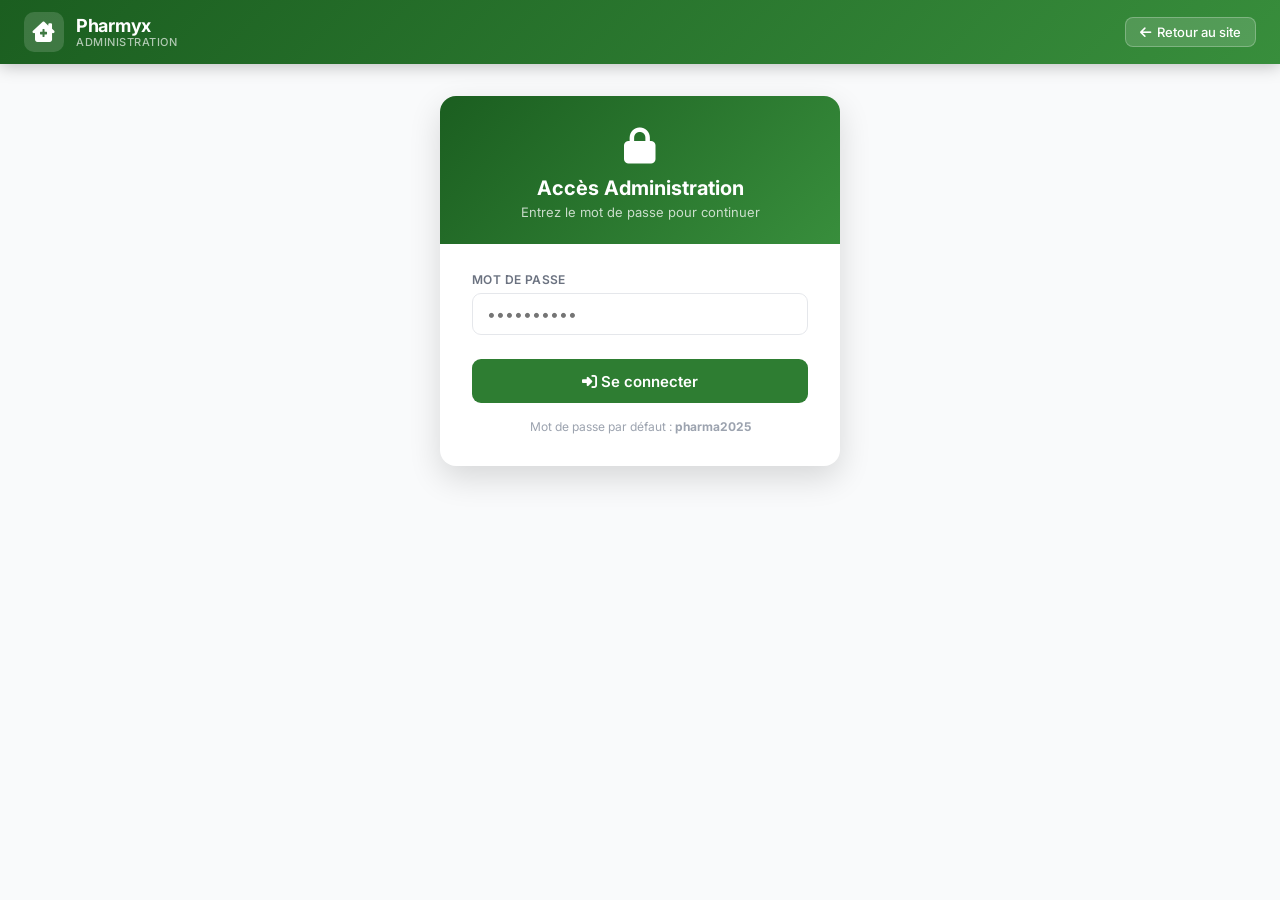
<file: admin.html>
<!DOCTYPE html>
<html lang="fr">
<head>
  <meta charset="UTF-8" />
  <meta name="viewport" content="width=device-width, initial-scale=1.0" />
  <title>Administration — Pharmyx Sénégal</title>
  <link rel="stylesheet"
    href="https://cdnjs.cloudflare.com/ajax/libs/font-awesome/6.5.0/css/all.min.css"
    crossorigin="anonymous" referrerpolicy="no-referrer" />
  <link href="https://fonts.googleapis.com/css2?family=Inter:wght@300;400;500;600;700&display=swap"
    rel="stylesheet" />
  <link rel="stylesheet" href="css/style.css" />
  <style>
    /* Le layout admin est scrollable, contrairement à la carte plein écran */
    html, body { height: auto !important; overflow: auto !important; }
  </style>
</head>

<body class="admin-body">

  <!-- ══ HEADER ══════════════════════════════════════════════════ -->
  <header class="header" role="banner">
    <div class="header-inner">
      <a href="index.html" class="brand" aria-label="Retour à l'accueil">
        <div class="brand-icon"><i class="fas fa-clinic-medical"></i></div>
        <div class="brand-text">
          <span class="brand-name">Pharmyx</span>
          <span class="brand-country">Administration</span>
        </div>
      </a>
      <div class="header-right">
        <a href="index.html" class="admin-link">
          <i class="fas fa-arrow-left" aria-hidden="true"></i>
          <span>Retour au site</span>
        </a>
        <button class="admin-link" id="logoutBtn" style="background:rgba(255,255,255,0.15);border:1px solid rgba(255,255,255,0.25);">
          <i class="fas fa-sign-out-alt" aria-hidden="true"></i>
          <span>Déconnexion</span>
        </button>
      </div>
    </div>
  </header>

  <!-- ══ CONTENU ════════════════════════════════════════════════ -->
  <main class="admin-main">

    <!-- LOGIN -->
    <div id="loginSection">
      <div class="login-card">
        <div class="login-card-header">
          <i class="fas fa-lock"></i>
          <h2>Accès Administration</h2>
          <p>Entrez le mot de passe pour continuer</p>
        </div>
        <div class="login-card-body">
          <div class="form-group">
            <label class="form-label" for="passwordInput">Mot de passe</label>
            <input
              type="password"
              id="passwordInput"
              class="form-input"
              placeholder="••••••••••"
              autocomplete="current-password"
            />
            <p class="form-error" id="loginError">Mot de passe incorrect.</p>
          </div>
          <button class="btn-full" id="loginBtn">
            <i class="fas fa-sign-in-alt"></i> Se connecter
          </button>
          <p style="text-align:center;margin-top:16px;font-size:12px;color:#9CA3AF;">
            Mot de passe par défaut : <strong>pharma2025</strong>
          </p>
        </div>
      </div>
    </div>

    <!-- DASHBOARD -->
    <div id="dashboardSection" style="display:none;">

      <!-- En-tête -->
      <div class="admin-header-bar">
        <div>
          <h1 class="admin-title">Pharmacies de Garde</h1>
          <p class="admin-subtitle">Gérez la liste des pharmacies de garde du Sénégal</p>
        </div>
        <div class="admin-actions">
          <button class="btn-red" id="resetDataBtn">
            <i class="fas fa-undo"></i> Réinitialiser
          </button>
          <button class="btn-green" id="addPharmacyBtn">
            <i class="fas fa-plus"></i> Ajouter
          </button>
        </div>
      </div>

      <!-- Statistiques -->
      <div class="admin-stats" id="adminStats">
        <!-- Injecté par JS -->
      </div>

      <!-- Tableau -->
      <div class="table-wrap">
        <div class="table-toolbar">
          <input
            type="search"
            id="tableSearch"
            class="table-search"
            placeholder="Rechercher dans le tableau…"
          />
          <span id="tableCount" style="font-size:13px;color:#6B7280;white-space:nowrap;"></span>
        </div>
        <div style="overflow-x:auto;">
          <table class="admin-table" id="adminTable" aria-label="Liste des pharmacies">
            <thead>
              <tr>
                <th>#</th>
                <th>Nom</th>
                <th>Ville</th>
                <th>Commune</th>
                <th>Région</th>
                <th>Téléphone</th>
                <th>Horaires</th>
                <th>Actions</th>
              </tr>
            </thead>
            <tbody id="adminTableBody">
              <!-- Injecté par JS -->
            </tbody>
          </table>
        </div>
      </div>

    </div>
  </main>

  <!-- ══ MODAL AJOUT/ÉDITION ═══════════════════════════════════ -->
  <div class="admin-modal-overlay" id="formModalOverlay" role="dialog"
    aria-modal="true" aria-labelledby="formModalTitle">
    <div class="admin-modal">
      <div class="admin-modal-header">
        <h3 id="formModalTitle">Ajouter une pharmacie</h3>
        <button class="admin-modal-close" id="formModalClose" aria-label="Fermer">
          <i class="fas fa-times"></i>
        </button>
      </div>
      <div class="admin-modal-body">
        <form id="pharmacyForm" novalidate>
          <input type="hidden" id="formId" />
          <div class="form-grid">
            <div class="form-group full">
              <label class="form-label" for="formName">Nom de la pharmacie *</label>
              <input type="text" id="formName" class="form-input" placeholder="Pharmacie du Plateau" required />
            </div>
            <div class="form-group">
              <label class="form-label" for="formRegion">Région *</label>
              <select id="formRegion" class="form-input" required>
                <option value="">— Choisir —</option>
                <option>Dakar</option>
                <option>Thiès</option>
                <option>Saint-Louis</option>
                <option>Ziguinchor</option>
                <option>Kaolack</option>
                <option>Tambacounda</option>
                <option>Diourbel</option>
                <option>Fatick</option>
                <option>Kaffrine</option>
                <option>Kédougou</option>
                <option>Kolda</option>
                <option>Louga</option>
                <option>Matam</option>
                <option>Sédhiou</option>
              </select>
            </div>
            <div class="form-group">
              <label class="form-label" for="formCity">Ville *</label>
              <input type="text" id="formCity" class="form-input" placeholder="Dakar" required />
            </div>
            <div class="form-group">
              <label class="form-label" for="formCommune">Commune *</label>
              <input type="text" id="formCommune" class="form-input" placeholder="Plateau" required />
            </div>
            <div class="form-group">
              <label class="form-label" for="formQuartier">Quartier</label>
              <input type="text" id="formQuartier" class="form-input" placeholder="Centre-ville" />
            </div>
            <div class="form-group full">
              <label class="form-label" for="formAddress">Adresse complète *</label>
              <input type="text" id="formAddress" class="form-input"
                placeholder="12, Rue du Dr Thèze, Plateau, Dakar" required />
            </div>
            <div class="form-group">
              <label class="form-label" for="formPhone">Téléphone</label>
              <input type="tel" id="formPhone" class="form-input" placeholder="+221 33 XXX XX XX" />
            </div>
            <div class="form-group">
              <label class="form-label" for="formSchedule">Horaires de garde *</label>
              <input type="text" id="formSchedule" class="form-input"
                placeholder="24h/24 · 7j/7" required />
            </div>
            <div class="form-group">
              <label class="form-label" for="formLat">Latitude *</label>
              <input type="number" id="formLat" class="form-input"
                placeholder="14.6712" step="0.0001" required />
            </div>
            <div class="form-group">
              <label class="form-label" for="formLng">Longitude *</label>
              <input type="number" id="formLng" class="form-input"
                placeholder="-17.4433" step="0.0001" required />
            </div>
          </div>
          <p style="font-size:12px;color:#9CA3AF;margin-top:8px;">
            <i class="fas fa-info-circle"></i>
            Coordonnées GPS : trouvez-les sur <a href="https://www.google.com/maps" target="_blank" rel="noopener" style="color:#2E7D32;">Google Maps</a> (clic droit → "C'est ici").
          </p>
        </form>
      </div>
      <div class="admin-modal-footer">
        <button class="btn-secondary" id="formCancelBtn">Annuler</button>
        <button class="btn-green" id="formSubmitBtn">
          <i class="fas fa-save"></i> <span id="formSubmitLabel">Enregistrer</span>
        </button>
      </div>
    </div>
  </div>

  <!-- ══ MODAL CONFIRMATION SUPPRESSION ══════════════════════════ -->
  <div class="admin-modal-overlay" id="deleteModalOverlay" role="dialog" aria-modal="true">
    <div class="admin-modal" style="max-width:400px;">
      <div class="admin-modal-header">
        <h3 style="color:#C62828;">Confirmer la suppression</h3>
        <button class="admin-modal-close" id="deleteModalClose" aria-label="Annuler">
          <i class="fas fa-times"></i>
        </button>
      </div>
      <div class="admin-modal-body">
        <p style="color:#374151;line-height:1.6;">
          Voulez-vous vraiment supprimer <strong id="deletePharmacyName"></strong> ?
          <br/>Cette action est irréversible.
        </p>
      </div>
      <div class="admin-modal-footer">
        <button class="btn-secondary" id="deleteCancelBtn">Annuler</button>
        <button class="btn-red" id="deleteConfirmBtn">
          <i class="fas fa-trash"></i> Supprimer
        </button>
      </div>
    </div>
  </div>

  <script src="js/data.js"></script>
  <script>
  /* ── Admin — Logique ──────────────────────────────────────────── */

  const ADMIN_PASSWORD = 'pharma2025';
  const STORAGE_KEY = 'pharmagarde_data';
  let pharmacies = [];
  let deleteTargetId = null;
  let tableSearchQuery = '';

  // ── Authentification ────────────────────────────────────────────
  function checkAuth() {
    const auth = sessionStorage.getItem('pharmagarde_admin');
    if (auth === '1') showDashboard();
    else showLogin();
  }

  function showLogin() {
    document.getElementById('loginSection').style.display = 'block';
    document.getElementById('dashboardSection').style.display = 'none';
    document.getElementById('logoutBtn').style.display = 'none';
  }

  function showDashboard() {
    document.getElementById('loginSection').style.display = 'none';
    document.getElementById('dashboardSection').style.display = 'block';
    document.getElementById('logoutBtn').style.display = 'flex';
    loadPharmacies();
    renderStats();
    renderTable(pharmacies);
  }

  document.getElementById('loginBtn').addEventListener('click', () => {
    const pw = document.getElementById('passwordInput').value;
    const err = document.getElementById('loginError');
    if (pw === ADMIN_PASSWORD) {
      sessionStorage.setItem('pharmagarde_admin', '1');
      err.style.display = 'none';
      showDashboard();
    } else {
      err.style.display = 'block';
      document.getElementById('passwordInput').value = '';
      document.getElementById('passwordInput').focus();
    }
  });

  document.getElementById('passwordInput').addEventListener('keydown', e => {
    if (e.key === 'Enter') document.getElementById('loginBtn').click();
  });

  document.getElementById('logoutBtn').addEventListener('click', () => {
    sessionStorage.removeItem('pharmagarde_admin');
    showLogin();
  });

  // ── Données ─────────────────────────────────────────────────────
  function loadPharmacies() {
    try {
      const stored = localStorage.getItem(STORAGE_KEY);
      pharmacies = stored ? JSON.parse(stored) : [...PHARMACIES_DATA];
    } catch {
      pharmacies = [...PHARMACIES_DATA];
    }
  }

  function savePharmacies() {
    localStorage.setItem(STORAGE_KEY, JSON.stringify(pharmacies));
  }

  function nextId() {
    return pharmacies.length > 0 ? Math.max(...pharmacies.map(p => p.id)) + 1 : 1;
  }

  // ── Statistiques ────────────────────────────────────────────────
  function renderStats() {
    const regions = [...new Set(pharmacies.map(p => p.region))].length;
    const cities = [...new Set(pharmacies.map(p => p.city))].length;

    document.getElementById('adminStats').innerHTML = `
      <div class="stat-card">
        <div class="stat-icon"><i class="fas fa-clinic-medical"></i></div>
        <div>
          <div class="stat-number">${pharmacies.length}</div>
          <div class="stat-label">Pharmacies</div>
        </div>
      </div>
      <div class="stat-card">
        <div class="stat-icon"><i class="fas fa-map"></i></div>
        <div>
          <div class="stat-number">${regions}</div>
          <div class="stat-label">Régions</div>
        </div>
      </div>
      <div class="stat-card">
        <div class="stat-icon"><i class="fas fa-city"></i></div>
        <div>
          <div class="stat-number">${cities}</div>
          <div class="stat-label">Villes</div>
        </div>
      </div>
    `;
  }

  // ── Tableau ─────────────────────────────────────────────────────
  function renderTable(data) {
    const tbody = document.getElementById('adminTableBody');
    document.getElementById('tableCount').textContent =
      `${data.length} / ${pharmacies.length} entrée(s)`;

    if (data.length === 0) {
      tbody.innerHTML = `<tr><td colspan="8" style="text-align:center;padding:40px;color:#9CA3AF;">
        Aucune pharmacie correspondante.</td></tr>`;
      return;
    }

    tbody.innerHTML = data.map(p => `
      <tr>
        <td style="color:#9CA3AF;font-size:12px;">${p.id}</td>
        <td class="td-name">${p.name}</td>
        <td>${p.city}</td>
        <td>${p.commune}</td>
        <td><span class="td-badge">${p.region}</span></td>
        <td>${p.phone || '—'}</td>
        <td style="font-size:12px;color:#6B7280;">${p.schedule}</td>
        <td>
          <div class="td-actions">
            <button class="btn-green btn-sm" onclick="editPharmacy(${p.id})">
              <i class="fas fa-edit"></i>
            </button>
            <button class="btn-red btn-sm" onclick="confirmDelete(${p.id}, '${escapeHtml(p.name)}')">
              <i class="fas fa-trash"></i>
            </button>
          </div>
        </td>
      </tr>
    `).join('');
  }

  function escapeHtml(str) {
    return str.replace(/[&<>"']/g, c => ({'&':'&amp;','<':'&lt;','>':'&gt;','"':'&quot;',"'":'&#39;'}[c]));
  }

  document.getElementById('tableSearch').addEventListener('input', e => {
    tableSearchQuery = e.target.value.toLowerCase();
    const filtered = pharmacies.filter(p =>
      [p.name, p.city, p.commune, p.region, p.address].join(' ').toLowerCase().includes(tableSearchQuery)
    );
    renderTable(filtered);
  });

  // ── Formulaire Ajout / Édition ───────────────────────────────────
  function openForm(title, submitLabel) {
    document.getElementById('formModalTitle').textContent = title;
    document.getElementById('formSubmitLabel').textContent = submitLabel;
    const overlay = document.getElementById('formModalOverlay');
    overlay.classList.add('active');
  }

  function closeForm() {
    document.getElementById('formModalOverlay').classList.remove('active');
    document.getElementById('pharmacyForm').reset();
    document.getElementById('formId').value = '';
  }

  document.getElementById('addPharmacyBtn').addEventListener('click', () => {
    openForm('Ajouter une pharmacie', 'Enregistrer');
  });

  document.getElementById('formModalClose').addEventListener('click', closeForm);
  document.getElementById('formCancelBtn').addEventListener('click', closeForm);

  document.getElementById('formModalOverlay').addEventListener('click', e => {
    if (e.target === e.currentTarget) closeForm();
  });

  function editPharmacy(id) {
    const p = pharmacies.find(x => x.id === id);
    if (!p) return;
    document.getElementById('formId').value = p.id;
    document.getElementById('formName').value = p.name;
    document.getElementById('formRegion').value = p.region;
    document.getElementById('formCity').value = p.city;
    document.getElementById('formCommune').value = p.commune;
    document.getElementById('formQuartier').value = p.quartier || '';
    document.getElementById('formAddress').value = p.address;
    document.getElementById('formPhone').value = p.phone || '';
    document.getElementById('formSchedule').value = p.schedule;
    document.getElementById('formLat').value = p.lat;
    document.getElementById('formLng').value = p.lng;
    openForm('Modifier la pharmacie', 'Sauvegarder');
  }

  document.getElementById('formSubmitBtn').addEventListener('click', () => {
    const name = document.getElementById('formName').value.trim();
    const region = document.getElementById('formRegion').value;
    const city = document.getElementById('formCity').value.trim();
    const commune = document.getElementById('formCommune').value.trim();
    const address = document.getElementById('formAddress').value.trim();
    const schedule = document.getElementById('formSchedule').value.trim();
    const lat = parseFloat(document.getElementById('formLat').value);
    const lng = parseFloat(document.getElementById('formLng').value);

    if (!name || !region || !city || !commune || !address || !schedule || isNaN(lat) || isNaN(lng)) {
      alert('Veuillez remplir tous les champs obligatoires (*).');
      return;
    }
    if (lat < -90 || lat > 90 || lng < -180 || lng > 180) {
      alert('Les coordonnées GPS sont invalides.');
      return;
    }

    const entry = {
      id: parseInt(document.getElementById('formId').value) || nextId(),
      name,
      region,
      city,
      commune,
      quartier: document.getElementById('formQuartier').value.trim() || commune,
      address,
      phone: document.getElementById('formPhone').value.trim() || null,
      schedule,
      lat,
      lng,
    };

    const existingIdx = pharmacies.findIndex(p => p.id === entry.id);
    if (existingIdx >= 0) {
      pharmacies[existingIdx] = entry;
      showToast('Pharmacie modifiée avec succès.');
    } else {
      pharmacies.push(entry);
      showToast('Pharmacie ajoutée avec succès.');
    }

    savePharmacies();
    renderStats();
    renderTable(pharmacies);
    closeForm();
  });

  // ── Suppression ──────────────────────────────────────────────────
  function confirmDelete(id, name) {
    deleteTargetId = id;
    document.getElementById('deletePharmacyName').textContent = name;
    document.getElementById('deleteModalOverlay').classList.add('active');
  }

  document.getElementById('deleteModalClose').addEventListener('click', () => {
    document.getElementById('deleteModalOverlay').classList.remove('active');
  });
  document.getElementById('deleteCancelBtn').addEventListener('click', () => {
    document.getElementById('deleteModalOverlay').classList.remove('active');
  });
  document.getElementById('deleteConfirmBtn').addEventListener('click', () => {
    pharmacies = pharmacies.filter(p => p.id !== deleteTargetId);
    savePharmacies();
    renderStats();
    renderTable(pharmacies);
    document.getElementById('deleteModalOverlay').classList.remove('active');
    showToast('Pharmacie supprimée.');
    deleteTargetId = null;
  });

  // ── Réinitialisation ─────────────────────────────────────────────
  document.getElementById('resetDataBtn').addEventListener('click', () => {
    if (!confirm('Réinitialiser toutes les données ? Les modifications seront perdues.')) return;
    pharmacies = [...PHARMACIES_DATA];
    savePharmacies();
    renderStats();
    renderTable(pharmacies);
    showToast('Données réinitialisées.');
  });

  // ── Toast ────────────────────────────────────────────────────────
  function showToast(msg) {
    let t = document.getElementById('adminToast');
    if (!t) {
      t = document.createElement('div');
      t.id = 'adminToast';
      t.className = 'toast';
      document.body.appendChild(t);
    }
    t.textContent = msg;
    t.classList.add('show');
    setTimeout(() => t.classList.remove('show'), 2800);
  }

  // ── Init ─────────────────────────────────────────────────────────
  checkAuth();
  </script>

</body>
</html>
</file>
<file: css/style.css>
/* ================================================================
   Pharmyx — Feuille de style principale
   Palette : Vert #2E7D32 / #4CAF50 · Blanc #FFFFFF
   ================================================================ */

/* ── Variables ─────────────────────────────────────────────────── */
:root {
  --green-dark:   #1B5E20;
  --green:        #2E7D32;
  --green-mid:    #388E3C;
  --green-light:  #4CAF50;
  --green-pale:   #E8F5E9;
  --green-very-pale: #F1F8F1;
  --white:        #FFFFFF;
  --gray-50:      #F9FAFB;
  --gray-100:     #F3F4F6;
  --gray-200:     #E5E7EB;
  --gray-300:     #D1D5DB;
  --gray-400:     #9CA3AF;
  --gray-500:     #6B7280;
  --gray-700:     #374151;
  --gray-900:     #111827;
  --shadow-sm: 0 1px 3px rgba(0,0,0,0.08);
  --shadow:    0 4px 12px rgba(0,0,0,0.10);
  --shadow-lg: 0 12px 32px rgba(0,0,0,0.14);
  --radius:    12px;
  --radius-sm: 8px;
  --header-h:  64px;
  --sidebar-w: 400px;
  --transition: 0.22s ease;
}

/* ── Reset ─────────────────────────────────────────────────────── */
*, *::before, *::after { box-sizing: border-box; margin: 0; padding: 0; }
html, body { height: 100%; overflow: hidden; }
body {
  font-family: 'Inter', system-ui, -apple-system, sans-serif;
  font-size: 14px;
  color: var(--gray-900);
  background: var(--gray-50);
  -webkit-font-smoothing: antialiased;
}
a { color: inherit; text-decoration: none; }
button { cursor: pointer; font-family: inherit; border: none; background: none; }
input { font-family: inherit; }

/* ── Header ────────────────────────────────────────────────────── */
.header {
  position: fixed;
  inset: 0 0 auto 0;
  height: var(--header-h);
  background: linear-gradient(135deg, var(--green-dark) 0%, var(--green-mid) 100%);
  box-shadow: 0 2px 16px rgba(0,0,0,0.25);
  z-index: 1000;
}
.header-inner {
  display: flex;
  align-items: center;
  justify-content: space-between;
  height: 100%;
  padding: 0 24px;
  max-width: 1600px;
  margin: 0 auto;
}

/* Brand */
.brand {
  display: flex;
  align-items: center;
  gap: 12px;
}
.brand-icon {
  width: 40px;
  height: 40px;
  background: rgba(255,255,255,0.15);
  border-radius: 10px;
  display: flex;
  align-items: center;
  justify-content: center;
  font-size: 20px;
  color: var(--white);
  flex-shrink: 0;
}
.brand-text {
  display: flex;
  flex-direction: column;
  line-height: 1.1;
}
.brand-name {
  font-size: 18px;
  font-weight: 700;
  color: var(--white);
  letter-spacing: -0.3px;
}
.brand-country {
  font-size: 11px;
  font-weight: 500;
  color: rgba(255,255,255,0.65);
  letter-spacing: 0.5px;
  text-transform: uppercase;
}

/* Header right */
.header-right {
  display: flex;
  align-items: center;
  gap: 16px;
}
.status-badge {
  display: flex;
  align-items: center;
  gap: 6px;
  background: rgba(255,255,255,0.12);
  padding: 5px 12px;
  border-radius: 20px;
  font-size: 12px;
  font-weight: 500;
  color: rgba(255,255,255,0.9);
}
.status-dot {
  width: 8px;
  height: 8px;
  border-radius: 50%;
  background: #69F0AE;
  box-shadow: 0 0 6px #69F0AE;
  animation: pulse-dot 2s infinite;
}
@keyframes pulse-dot {
  0%, 100% { opacity: 1; }
  50% { opacity: 0.5; }
}
.admin-link {
  display: flex;
  align-items: center;
  gap: 6px;
  background: rgba(255,255,255,0.15);
  border: 1px solid rgba(255,255,255,0.25);
  color: var(--white);
  padding: 6px 14px;
  border-radius: 8px;
  font-size: 13px;
  font-weight: 500;
  transition: background var(--transition);
}
.admin-link:hover {
  background: rgba(255,255,255,0.25);
}

/* ── Layout ────────────────────────────────────────────────────── */
.app-layout {
  display: flex;
  height: calc(100vh - var(--header-h));
  margin-top: var(--header-h);
  overflow: hidden;
}

/* ── Sidebar ─────────────────────────────────────────────────────── */
.sidebar {
  width: var(--sidebar-w);
  flex-shrink: 0;
  display: block;
  background: var(--white);
  border-right: 1px solid var(--gray-200);
  overflow-y: auto;
  overflow-x: hidden;
  height: 100%;
  scroll-behavior: smooth;
  -webkit-overflow-scrolling: touch;
  scrollbar-width: thin;
  scrollbar-color: #A5D6A7 transparent;
  z-index: 100;
}
.sidebar::-webkit-scrollbar       { width: 5px; }
.sidebar::-webkit-scrollbar-track { background: transparent; }
.sidebar::-webkit-scrollbar-thumb { background: #C8E6C9; border-radius: 4px; }
.sidebar::-webkit-scrollbar-thumb:hover { background: var(--green-light); }

/* Barre de recherche + filtres — collée en haut pendant le scroll */
.sidebar-sticky {
  position: sticky;
  top: 0;
  z-index: 20;
  background: var(--white);
  border-bottom: 1px solid transparent;
  transition: border-color 0.2s, box-shadow 0.2s;
}
.sidebar.is-scrolled .sidebar-sticky {
  border-bottom-color: var(--gray-100);
  box-shadow: 0 4px 16px rgba(46, 125, 50, 0.08);
}

/* Search */
.search-wrap {
  padding: 12px 14px 8px;
  background: var(--white);
}
.search-box {
  position: relative;
  display: flex;
  align-items: center;
}
.search-icon {
  position: absolute;
  left: 14px;
  color: var(--gray-400);
  font-size: 14px;
  pointer-events: none;
}
.search-input {
  width: 100%;
  padding: 11px 40px 11px 40px;
  border: 1.5px solid var(--gray-200);
  border-radius: 10px;
  font-size: 14px;
  background: var(--gray-50);
  color: var(--gray-900);
  outline: none;
  transition: border-color var(--transition), box-shadow var(--transition);
}
.search-input::placeholder { color: var(--gray-400); }
.search-input:focus {
  border-color: var(--green-light);
  box-shadow: 0 0 0 3px rgba(76, 175, 80, 0.15);
  background: var(--white);
}
.search-clear {
  position: absolute;
  right: 10px;
  color: var(--gray-400);
  padding: 4px 6px;
  border-radius: 6px;
  transition: color var(--transition);
  font-size: 13px;
}
.search-clear:hover { color: var(--gray-700); }

/* Filters */
.filters-wrap {
  padding: 6px 14px 10px;
}
.filters-scroll {
  display: flex;
  gap: 6px;
  overflow-x: auto;
  padding-bottom: 4px;
  scrollbar-width: none;
}
.filters-scroll::-webkit-scrollbar { display: none; }
.filter-chip {
  flex-shrink: 0;
  padding: 5px 14px;
  border-radius: 20px;
  border: 1.5px solid var(--gray-200);
  font-size: 12.5px;
  font-weight: 500;
  color: var(--gray-500);
  background: var(--white);
  transition: all var(--transition);
  white-space: nowrap;
}
.filter-chip:hover {
  border-color: var(--green-light);
  color: var(--green);
}
.filter-chip.active {
  background: var(--green);
  border-color: var(--green);
  color: var(--white);
  box-shadow: 0 2px 8px rgba(46, 125, 50, 0.30);
}

/* Result count */
.result-info {
  padding: 10px 16px 6px;
  font-size: 12px;
  font-weight: 500;
  color: var(--gray-500);
  text-transform: uppercase;
  letter-spacing: 0.4px;
}
#resultCount {
  font-weight: 700;
  color: var(--green);
}

/* Pharmacy list */
.pharmacy-list {
  padding: 6px 12px 48px;
  display: flex;
  flex-direction: column;
  gap: 8px;
}

/* Pharmacy Card */
.pharmacy-card {
  background: var(--white);
  border: 1.5px solid var(--gray-200);
  border-radius: var(--radius);
  padding: 14px;
  cursor: pointer;
  border-left: 4px solid var(--green-light);
  opacity: 0;
  transform: translateY(18px);
  will-change: opacity, transform;
  transition: opacity 0.42s ease,
              transform 0.52s cubic-bezier(0.22, 1, 0.36, 1),
              border-color 0.22s ease,
              box-shadow 0.22s ease;
}
.pharmacy-card.card-visible {
  opacity: 1;
  transform: translateY(0);
  transition: border-color 0.22s ease, box-shadow 0.22s ease, transform 0.22s ease;
}
.pharmacy-card:hover {
  border-color: var(--green-light);
  box-shadow: var(--shadow);
}
.pharmacy-card.card-visible:hover {
  transform: translateY(-2px);
}
.pharmacy-card.selected {
  border-color: var(--green);
  background: var(--green-very-pale);
  box-shadow: 0 4px 16px rgba(46, 125, 50, 0.15);
}

.card-header {
  display: flex;
  align-items: flex-start;
  gap: 10px;
  margin-bottom: 10px;
}
.card-icon {
  width: 38px;
  height: 38px;
  background: var(--green-pale);
  border-radius: var(--radius-sm);
  display: flex;
  align-items: center;
  justify-content: center;
  color: var(--green);
  font-size: 16px;
  flex-shrink: 0;
}
.card-info { flex: 1; min-width: 0; }
.card-name {
  font-size: 14px;
  font-weight: 600;
  color: var(--gray-900);
  line-height: 1.3;
  margin-bottom: 3px;
  white-space: nowrap;
  overflow: hidden;
  text-overflow: ellipsis;
}
.card-location {
  font-size: 12px;
  color: var(--gray-500);
  display: flex;
  align-items: center;
  gap: 4px;
}
.card-location i { font-size: 10px; color: var(--green-light); }
.card-badge {
  flex-shrink: 0;
  display: flex;
  align-items: center;
  gap: 4px;
  font-size: 11px;
  font-weight: 600;
  padding: 3px 8px;
  border-radius: 20px;
}
.card-badge.open {
  background: #E8F5E9;
  color: var(--green);
}
.card-badge.open i { font-size: 7px; color: #4CAF50; }

.card-body {
  display: flex;
  flex-direction: column;
  gap: 5px;
  margin-bottom: 10px;
}
.card-detail {
  display: flex;
  align-items: flex-start;
  gap: 8px;
  font-size: 12.5px;
  color: var(--gray-600, #4B5563);
  line-height: 1.4;
}
.card-detail i {
  font-size: 11px;
  color: var(--green-light);
  margin-top: 2px;
  flex-shrink: 0;
  width: 12px;
  text-align: center;
}

.card-footer {
  display: flex;
  align-items: center;
  justify-content: space-between;
  padding-top: 8px;
  border-top: 1px solid var(--gray-100);
}
.card-region {
  font-size: 11px;
  font-weight: 600;
  text-transform: uppercase;
  letter-spacing: 0.4px;
  color: var(--green);
  background: var(--green-pale);
  padding: 2px 8px;
  border-radius: 20px;
}
.card-arrow {
  color: var(--gray-400);
  font-size: 11px;
  transition: transform var(--transition);
}
.pharmacy-card:hover .card-arrow { transform: translateX(3px); color: var(--green); }

/* Empty state */
.empty-state {
  text-align: center;
  padding: 48px 16px;
  color: var(--gray-400);
}
.empty-state i { font-size: 36px; margin-bottom: 12px; display: block; }
.empty-state p { font-size: 15px; font-weight: 500; color: var(--gray-500); margin-bottom: 4px; }
.empty-state small { font-size: 13px; }

/* ── Map ────────────────────────────────────────────────────────── */
.map-wrap {
  flex: 1;
  position: relative;
  overflow: hidden;
}
#map {
  width: 100%;
  height: 100%;
  background: #e0e9dd;
}

/* Leaflet overrides */
.leaflet-control-zoom {
  border: none !important;
  box-shadow: var(--shadow) !important;
}
.leaflet-control-zoom a {
  border-radius: 8px !important;
  color: var(--green) !important;
  font-weight: 700 !important;
}
.leaflet-control-zoom a:hover {
  background: var(--green-pale) !important;
}
.leaflet-popup-content-wrapper {
  border-radius: var(--radius) !important;
  box-shadow: var(--shadow-lg) !important;
  padding: 0 !important;
  overflow: hidden;
  border: none !important;
}
.leaflet-popup-content { margin: 0 !important; }
.leaflet-popup-tip-container { display: none; }

/* Map popup */
.map-popup {
  padding: 14px 16px;
  min-width: 180px;
}
.map-popup-name {
  font-size: 14px;
  font-weight: 700;
  color: var(--gray-900);
  margin-bottom: 4px;
  line-height: 1.3;
}
.map-popup-location {
  font-size: 12px;
  color: var(--gray-500);
  margin-bottom: 10px;
  display: flex;
  align-items: center;
  gap: 4px;
}
.map-popup-location i { color: var(--green-light); font-size: 10px; }
.map-popup-btn {
  display: block;
  width: 100%;
  padding: 7px 12px;
  background: var(--green);
  color: var(--white);
  border-radius: 8px;
  font-size: 12.5px;
  font-weight: 600;
  text-align: center;
  border: none;
  cursor: pointer;
  transition: background var(--transition);
}
.map-popup-btn:hover { background: var(--green-dark); }

/* Custom marker */
.pharmacy-marker-icon { background: none !important; border: none !important; }
.marker-pin {
  width: 36px;
  height: 36px;
  background: var(--green);
  border-radius: 50% 50% 50% 0;
  transform: rotate(-45deg);
  border: 3px solid var(--white);
  box-shadow: 0 3px 10px rgba(0,0,0,0.30);
  display: flex;
  align-items: center;
  justify-content: center;
  cursor: pointer;
  transition: all 0.18s ease;
  animation: pin-drop 0.48s cubic-bezier(0.34, 1.56, 0.64, 1) both;
}
.marker-pin i {
  transform: rotate(45deg);
  color: var(--white);
  font-size: 13px;
}
.marker-pin.active {
  background: var(--green-dark);
  transform: rotate(-45deg) scale(1.2);
  box-shadow: 0 5px 18px rgba(46, 125, 50, 0.50);
}

/* FAB (mobile toggle) */
.fab-toggle {
  display: none;
  position: fixed;        /* FIX: fixed au lieu d'absolute pour rester visible */
  bottom: 28px;
  right: 16px;
  background: var(--green);
  color: var(--white);
  border: none;
  border-radius: 28px;
  padding: 12px 20px;
  font-size: 14px;
  font-weight: 600;
  box-shadow: 0 4px 16px rgba(46, 125, 50, 0.40);
  gap: 8px;
  align-items: center;
  z-index: 500;
  transition: background var(--transition), transform var(--transition);
}
.fab-toggle:hover { background: var(--green-dark); transform: scale(1.04); }

/* ── Detail Modal ───────────────────────────────────────────────── */
.modal-overlay {
  position: fixed;
  inset: 0;
  background: rgba(0, 0, 0, 0.45);
  z-index: 2000;
  display: flex;
  align-items: flex-start;
  justify-content: flex-end;
  backdrop-filter: blur(3px);
  -webkit-backdrop-filter: blur(3px);  /* FIX: support Safari */
  opacity: 0;
  pointer-events: none;
  transition: opacity 0.28s ease;
}
.modal-overlay:not([hidden]) {
  pointer-events: auto;
}
.modal-overlay.active {
  opacity: 1;
}
.modal-panel {
  position: relative;
  background: var(--white);
  width: 420px;
  max-width: 100vw;
  height: 100%;
  overflow-y: auto;
  overflow-x: hidden;   /* FIX: empêche le débordement horizontal */
  box-shadow: -8px 0 40px rgba(0,0,0,0.18);
  transform: translateX(40px);
  transition: transform 0.28s cubic-bezier(0.22, 1, 0.36, 1);
  scrollbar-width: thin;
  scrollbar-color: var(--gray-200) transparent;
}
.modal-overlay.active .modal-panel {
  transform: translateX(0);
}
.modal-close-btn {
  position: absolute;
  top: 16px;
  right: 16px;
  width: 34px;
  height: 34px;
  border-radius: 50%;
  background: rgba(255,255,255,0.20);
  color: var(--white);
  font-size: 14px;
  display: flex;
  align-items: center;
  justify-content: center;
  z-index: 10;
  transition: background var(--transition);
  /* FIX: taille minimale tap target mobile */
  min-width: 44px;
  min-height: 44px;
}
.modal-close-btn:hover { background: rgba(255,255,255,0.35); }

/* Modal header */
.modal-header {
  background: linear-gradient(135deg, var(--green-dark), var(--green-mid));
  padding: 32px 24px 24px;
  display: flex;
  align-items: flex-start;
  gap: 14px;
  color: var(--white);
}
.modal-header-icon {
  width: 48px;
  height: 48px;
  background: rgba(255,255,255,0.18);
  border-radius: 12px;
  display: flex;
  align-items: center;
  justify-content: center;
  font-size: 22px;
  flex-shrink: 0;
}
.modal-header h2 {
  font-size: 18px;
  font-weight: 700;
  line-height: 1.3;
  margin-bottom: 4px;
}
.modal-region {
  font-size: 12px;
  opacity: 0.75;
  font-weight: 500;
  text-transform: uppercase;
  letter-spacing: 0.5px;
}

/* Modal body */
.modal-badge-row {
  padding: 16px 24px 0;
}
.badge-open {
  display: inline-flex;
  align-items: center;
  gap: 6px;
  background: var(--green-pale);
  color: var(--green);
  font-size: 12px;
  font-weight: 600;
  padding: 5px 12px;
  border-radius: 20px;
}
.badge-open i { font-size: 8px; color: #4CAF50; }

.modal-details {
  padding: 16px 24px;
  display: flex;
  flex-direction: column;
  gap: 2px;
}
.modal-detail-item {
  display: flex;
  align-items: flex-start;
  gap: 14px;
  padding: 14px 0;
  border-bottom: 1px solid var(--gray-100);
}
.modal-detail-item:last-child { border-bottom: none; }
.detail-icon {
  width: 36px;
  height: 36px;
  background: var(--green-pale);
  border-radius: 9px;
  display: flex;
  align-items: center;
  justify-content: center;
  color: var(--green);
  font-size: 14px;
  flex-shrink: 0;
}
.detail-content {
  flex: 1;
  display: flex;
  flex-direction: column;
  gap: 2px;
  min-width: 0; /* FIX: empêche le débordement du texte */
}
.detail-label {
  font-size: 11px;
  font-weight: 600;
  text-transform: uppercase;
  letter-spacing: 0.5px;
  color: var(--gray-400);
}
.detail-value {
  font-size: 14px;
  color: var(--gray-900);
  font-weight: 500;
  line-height: 1.4;
  word-break: break-word; /* FIX: évite le débordement des longues valeurs */
}
.detail-link {
  color: var(--green);
}
.detail-link:hover { text-decoration: underline; }

/* Modal actions */
.modal-actions {
  padding: 16px 24px 32px;
  display: flex;
  gap: 10px;
}
.btn {
  flex: 1;
  display: flex;
  align-items: center;
  justify-content: center;
  gap: 8px;
  padding: 12px 16px;
  border-radius: var(--radius);
  font-size: 14px;
  font-weight: 600;
  transition: all var(--transition);
  border: none;
  cursor: pointer;
  text-align: center;
  /* FIX: taille minimale tap target mobile */
  min-height: 44px;
}
.btn-primary {
  background: var(--green);
  color: var(--white);
  box-shadow: 0 2px 10px rgba(46, 125, 50, 0.30);
}
.btn-primary:hover { background: var(--green-dark); transform: translateY(-1px); }
.btn-outline {
  background: var(--white);
  color: var(--green);
  border: 1.5px solid var(--green-light);
}
.btn-outline:hover { background: var(--green-pale); }
.btn.disabled {
  opacity: 0.4;
  pointer-events: none;
}

/* ── Toast ──────────────────────────────────────────────────────── */
.toast {
  position: fixed;
  bottom: 24px;
  left: 50%;
  transform: translateX(-50%) translateY(20px);
  background: var(--gray-900);
  color: var(--white);
  padding: 10px 20px;
  border-radius: 20px;
  font-size: 13.5px;
  font-weight: 500;
  opacity: 0;
  pointer-events: none;
  transition: all 0.3s ease;
  z-index: 9999;
  white-space: nowrap;
  max-width: calc(100vw - 32px); /* FIX: évite le débordement sur petits écrans */
}
.toast.show {
  opacity: 1;
  transform: translateX(-50%) translateY(0);
}

/* ── Footer ─────────────────────────────────────────────────────── */
.footer {
  display: none;
}

/* ── Sidebar Hero ────────────────────────────────────────────────── */
.sidebar-hero {
  background: linear-gradient(145deg, #1B5E20, #2E7D32, #388E3C, #2E7D32, #1A6B1F);
  background-size: 400% 400%;
  animation: hero-breathe 18s ease infinite;
  padding: 18px 16px 14px;
  position: relative;
  overflow: hidden;
  flex-shrink: 0;
}
.sidebar-hero::before,
.sidebar-hero::after {
  content: '';
  position: absolute;
  border-radius: 50%;
  background: rgba(255,255,255,0.06);
  pointer-events: none;
}
.sidebar-hero::before { width: 140px; height: 140px; right: -50px; top: -50px; }
.sidebar-hero::after  { width: 80px;  height: 80px;  right: 20px;  bottom: 40px; }

.hero-top {
  display: flex;
  align-items: flex-start;
  justify-content: space-between;
  gap: 10px;
  margin-bottom: 14px;
}
.hero-left { flex: 1; min-width: 0; } /* FIX: min-width:0 pour éviter le débordement */

.teranga-badge {
  display: inline-flex;
  align-items: center;
  gap: 5px;
  background: rgba(255,255,255,0.15);
  color: rgba(255,255,255,0.90);
  font-size: 10.5px;
  font-weight: 700;
  text-transform: uppercase;
  letter-spacing: 0.8px;
  padding: 3px 9px;
  border-radius: 20px;
  margin-bottom: 8px;
}
.teranga-badge i { font-size: 9px; color: #FFD54F; }

.hero-greeting {
  font-size: 12px;
  font-weight: 500;
  color: rgba(255,255,255,0.70);
  margin-bottom: 3px;
  letter-spacing: 0.2px;
}
.hero-tagline {
  font-size: 16px;
  font-weight: 700;
  color: var(--white);
  line-height: 1.35;
  word-break: break-word; /* FIX */
}

/* Horloge */
.hero-clock-box {
  text-align: right;
  flex-shrink: 0;
}
.hero-time {
  font-size: 26px;
  font-weight: 800;
  color: var(--white);
  letter-spacing: -0.5px;
  font-variant-numeric: tabular-nums;
  line-height: 1;
}
.hero-date {
  font-size: 10.5px;
  color: rgba(255,255,255,0.65);
  font-weight: 500;
  margin-top: 3px;
  white-space: nowrap;
}

/* Bouton SAMU */
.samu-btn {
  display: flex;
  align-items: center;
  gap: 10px;
  background: rgba(255,255,255,0.12);
  border: 1px solid rgba(255,255,255,0.22);
  border-radius: 10px;
  padding: 9px 12px;
  color: var(--white);
  text-decoration: none;
  transition: background var(--transition);
  position: relative;
  z-index: 1;
  min-height: 44px; /* FIX: tap target */
}
.samu-btn:hover { background: rgba(255,255,255,0.22); }
.samu-icon {
  width: 32px;
  height: 32px;
  background: rgba(255,255,255,0.18);
  border-radius: 8px;
  display: flex;
  align-items: center;
  justify-content: center;
  font-size: 14px;
  flex-shrink: 0;
}
.samu-text { flex: 1; display: flex; flex-direction: column; gap: 1px; }
.samu-label { font-size: 10.5px; opacity: 0.75; font-weight: 500; }
.samu-num   { font-size: 13px; font-weight: 700; }
.samu-arrow { font-size: 11px; opacity: 0.6; }

/* ── Géolocalisation ─────────────────────────────────────────────── */
.geo-wrap {
  padding: 10px 14px 8px;
  background: var(--green-very-pale);
  border-bottom: 1px solid #C8E6C9;
  flex-shrink: 0;
}
.geo-btn {
  width: 100%;
  display: flex;
  align-items: center;
  justify-content: center;
  gap: 8px;
  background: var(--white);
  color: var(--green);
  border: 2px solid var(--green-light);
  border-radius: 10px;
  padding: 10px 14px;
  font-size: 13.5px;
  font-weight: 600;
  cursor: pointer;
  transition: all var(--transition);
  position: relative;
  min-height: 44px; /* FIX: tap target */
}
.geo-btn:hover { background: var(--green); color: var(--white); border-color: var(--green); }
.geo-btn.geo-loading { opacity: 0.75; pointer-events: none; }
.geo-btn.geo-active  { background: var(--green); color: var(--white); border-color: var(--green); }
.geo-cancel {
  margin-left: 6px;
  background: rgba(255,255,255,0.25);
  border-radius: 50%;
  width: 24px;  /* FIX: plus grand pour le tactile */
  height: 24px;
  font-size: 11px;
  display: inline-flex;
  align-items: center;
  justify-content: center;
  cursor: pointer;
  transition: background var(--transition);
}
.geo-cancel:hover { background: rgba(255,255,255,0.4); }
@keyframes fa-spin { from { transform: rotate(0deg); } to { transform: rotate(360deg); } }
.fa-spin { animation: fa-spin 1s linear infinite; }

/* ── Pharmacies 24h/24 ───────────────────────────────────────────── */
.urgent-wrap {
  padding: 8px 14px 6px;
  border-bottom: 1px solid var(--gray-100);
  flex-shrink: 0;
}
.urgent-header {
  display: flex;
  align-items: center;
  gap: 6px;
  font-size: 11px;
  font-weight: 700;
  text-transform: uppercase;
  letter-spacing: 0.5px;
  color: var(--green);
  margin-bottom: 7px;
}
.pulse-dot {
  font-size: 8px;
  color: #4CAF50;
  animation: pulse-dot 1.8s infinite;
}
.urgent-chips {
  display: flex;
  gap: 6px;
  overflow-x: auto;
  padding-bottom: 4px;
  scrollbar-width: none;
}
.urgent-chips::-webkit-scrollbar { display: none; }
.urgent-chip {
  flex-shrink: 0;
  display: flex;
  align-items: center;
  gap: 5px;
  background: var(--green-pale);
  color: var(--green);
  border: 1.5px solid #A5D6A7;
  border-radius: 8px;
  padding: 6px 11px;
  font-size: 12px;
  font-weight: 600;
  cursor: pointer;
  transition: all var(--transition);
  white-space: nowrap;
  min-height: 36px; /* FIX: meilleure zone tactile */
}
.urgent-chip:hover { background: var(--green); color: var(--white); border-color: var(--green); }
.urgent-chip i { font-size: 11px; }

/* ── Badges sur les cartes ──────────────────────────────────────── */
.card-badges-col {
  display: flex;
  flex-direction: column;
  align-items: flex-end;
  gap: 4px;
  flex-shrink: 0;
}
.badge-24h {
  background: #E8F5E9;
  color: var(--green-dark);
  font-size: 10.5px;
  font-weight: 700;
}
.badge-24h i { font-size: 7px; color: #4CAF50; }

.card-24h { border-left-color: var(--green-dark); }
.card-icon-24h { background: linear-gradient(135deg, var(--green-pale), #C8E6C9); }
.card-icon-24h i { color: var(--green-dark); }

.distance-badge {
  display: inline-flex;
  align-items: center;
  gap: 4px;
  background: #E3F2FD;
  color: #1565C0;
  font-size: 10.5px;
  font-weight: 700;
  padding: 2px 8px;
  border-radius: 20px;
}
.distance-badge i { font-size: 9px; }

/* ── Modal 24h et distance ──────────────────────────────────────── */
.badge-24h.badge-open { background: #E8F5E9; color: var(--green-dark); }
.icon-24h { background: linear-gradient(135deg, var(--green-pale), #C8E6C9) !important; }
.modal-distance {
  display: inline-flex;
  align-items: center;
  gap: 6px;
  background: #E3F2FD;
  color: #1565C0;
  font-size: 12px;
  font-weight: 600;
  padding: 5px 12px;
  border-radius: 20px;
  margin-top: 6px;
}

/* ── Bande d'info en bas de carte ───────────────────────────────── */
.map-strip {
  position: absolute;
  bottom: 0;
  left: 0;
  right: 0;
  height: 46px;
  background: rgba(255,255,255,0.95);
  backdrop-filter: blur(6px);
  -webkit-backdrop-filter: blur(6px); /* FIX: Safari */
  border-top: 1px solid var(--gray-200);
  display: flex;
  align-items: center;
  gap: 14px;
  padding: 0 16px;
  z-index: 400;
  box-shadow: 0 -2px 12px rgba(0,0,0,0.07);
}
.map-strip-stat {
  display: flex;
  align-items: center;
  gap: 6px;
  font-size: 12.5px;
  color: var(--gray-500);
  white-space: nowrap;
}
.map-strip-num  { font-size: 17px; font-weight: 800; color: var(--green); line-height: 1; }
.map-strip-sep  { width: 1px; height: 20px; background: var(--gray-200); flex-shrink: 0; }
.map-strip-grow { flex: 1; }
.map-strip-samu {
  display: flex;
  align-items: center;
  gap: 6px;
  background: #FFEBEE;
  color: #C62828;
  border: 1.5px solid #FFCDD2;
  border-radius: 8px;
  padding: 5px 12px;
  font-size: 12px;
  font-weight: 700;
  text-decoration: none;
  transition: background var(--transition);
  white-space: nowrap;
  min-height: 36px; /* FIX: zone tactile */
}
.map-strip-samu:hover { background: #FFCDD2; }

/* Bouton géoloc flottant sur la carte */
.map-geo-btn {
  position: absolute;
  top: 14px;
  right: 14px;
  z-index: 500;
  display: flex;
  align-items: center;
  gap: 7px;
  background: var(--white);
  color: var(--green);
  border: none;
  border-radius: 10px;
  padding: 9px 14px;
  font-size: 13px;
  font-weight: 600;
  box-shadow: var(--shadow);
  cursor: pointer;
  transition: all var(--transition);
  min-height: 44px; /* FIX: tap target */
}
.map-geo-btn:hover { background: var(--green); color: var(--white); }

#map { padding-bottom: 46px; }

/* ── Marqueur utilisateur ────────────────────────────────────────── */
.user-marker-icon { background: none !important; border: none !important; }
.user-dot {
  width: 22px;
  height: 22px;
  border-radius: 50%;
  background: rgba(21, 101, 192, 0.18);
  border: 2.5px solid #1565C0;
  display: flex;
  align-items: center;
  justify-content: center;
  animation: user-pulse 2.2s infinite;
}
.user-dot-inner {
  width: 9px;
  height: 9px;
  border-radius: 50%;
  background: #1976D2;
}
@keyframes user-pulse {
  0%, 100% { box-shadow: 0 0 0 0   rgba(21,101,192,0.40); }
  50%       { box-shadow: 0 0 0 10px rgba(21,101,192,0); }
}

/* ── Popup 24h sur la carte ──────────────────────────────────────── */
.map-popup-24h {
  display: inline-flex;
  align-items: center;
  gap: 5px;
  background: var(--green-pale);
  color: var(--green);
  font-size: 10.5px;
  font-weight: 700;
  padding: 2px 8px;
  border-radius: 20px;
  margin-bottom: 6px;
}
.map-popup-24h i { font-size: 7px; color: #4CAF50; }

/* ── Grille régions (fallback carte) ─────────────────────────────── */
.region-fallback {
  position: absolute;
  inset: 0;
  background: var(--gray-50);
  display: flex;
  align-items: center;
  justify-content: center;
  z-index: 10;
  overflow-y: auto;
  padding: 24px;
}
.region-fallback-body {
  max-width: 760px;
  width: 100%;
  text-align: center;
}
.region-fallback-icon {
  width: 70px;
  height: 70px;
  background: var(--green-pale);
  border-radius: 20px;
  display: flex;
  align-items: center;
  justify-content: center;
  font-size: 30px;
  color: var(--green);
  margin: 0 auto 16px;
}
.region-fallback-title {
  font-size: 22px;
  font-weight: 800;
  color: var(--gray-900);
  margin-bottom: 6px;
}
.region-fallback-sub {
  font-size: 14px;
  color: var(--gray-500);
  line-height: 1.6;
  margin-bottom: 24px;
}
.region-fallback-sub em { font-style: normal; color: var(--green); font-weight: 500; }
.region-fallback-hint {
  margin-top: 20px;
  font-size: 12px;
  color: var(--gray-400);
  display: flex;
  align-items: center;
  justify-content: center;
  gap: 6px;
}

.region-grid {
  display: grid;
  grid-template-columns: repeat(auto-fit, minmax(150px, 1fr));
  gap: 12px;
}
.region-tile {
  background: var(--white);
  border: 1.5px solid var(--gray-200);
  border-radius: var(--radius);
  padding: 20px 14px 16px;
  cursor: pointer;
  transition: all var(--transition);
  display: flex;
  flex-direction: column;
  align-items: center;
  gap: 6px;
  text-align: center;
}
.region-tile:hover {
  border-color: var(--green-light);
  background: var(--green-very-pale);
  transform: translateY(-3px);
  box-shadow: var(--shadow);
}
.region-tile:hover .region-tile-icon { background: var(--green); color: var(--white); }
.region-tile-icon {
  width: 46px;
  height: 46px;
  border-radius: 12px;
  background: var(--green-pale);
  color: var(--green);
  display: flex;
  align-items: center;
  justify-content: center;
  font-size: 18px;
  transition: all var(--transition);
  margin-bottom: 2px;
}
.region-tile-name  { font-size: 15px; font-weight: 700; color: var(--gray-900); }
.region-tile-count { font-size: 12px; color: var(--green); font-weight: 600; }
.region-tile-cities { font-size: 11px; color: var(--gray-400); line-height: 1.4; }

/* ── Statut de garde ─────────────────────────────────────────────── */
.guard-status {
  display: flex;
  align-items: center;
  gap: 7px;
  background: rgba(255,255,255,0.12);
  border: 1px solid rgba(255,255,255,0.16);
  border-radius: 8px;
  padding: 5px 10px;
  margin-top: 10px;
  font-size: 11.5px;
  font-weight: 600;
  color: rgba(255,255,255,0.88);
  position: relative;
  z-index: 1;
}
.guard-status i { font-size: 11px; opacity: 0.85; }
.guard-status-dot {
  width: 7px;
  height: 7px;
  border-radius: 50%;
  flex-shrink: 0;
  animation: pulse-dot 2s infinite;
}
.guard-status.day   .guard-status-dot { background: #FFD54F; box-shadow: 0 0 5px #FFD54F; }
.guard-status.night .guard-status-dot { background: #80DEEA; box-shadow: 0 0 5px #80DEEA; }

/* ── Stats hero animées ───────────────────────────────────────────── */
.hero-stats-row {
  display: flex;
  gap: 6px;
  margin: 10px 0 12px;
  position: relative;
  z-index: 1;
}
.hero-stat-item {
  flex: 1;
  background: rgba(255,255,255,0.10);
  border: 1px solid rgba(255,255,255,0.15);
  border-radius: 8px;
  padding: 7px 4px;
  text-align: center;
  min-width: 0; /* FIX */
}
.hero-stat-num {
  font-size: 18px;
  font-weight: 800;
  color: var(--white);
  line-height: 1;
  display: block;
  font-variant-numeric: tabular-nums;
}
.hero-stat-label {
  font-size: 9px;
  color: rgba(255,255,255,0.58);
  font-weight: 600;
  text-transform: uppercase;
  letter-spacing: 0.5px;
  display: block;
  margin-top: 3px;
  line-height: 1.2;
}

/* ── Effet ripple ─────────────────────────────────────────────────── */
.ripple-wave {
  position: absolute;
  border-radius: 50%;
  background: rgba(255,255,255,0.32);
  transform: scale(0);
  animation: ripple-expand 0.60s linear forwards;
  pointer-events: none;
}
@keyframes ripple-expand {
  to { transform: scale(4); opacity: 0; }
}

/* ── Surbrillance de recherche ────────────────────────────────────── */
mark.search-hl {
  background: rgba(255, 235, 59, 0.38);
  color: inherit;
  border-radius: 2px;
  padding: 0 1px;
  font-weight: 700;
  font-style: normal;
}

/* ── Badge temps de marche ────────────────────────────────────────── */
.walk-badge {
  display: inline-flex;
  align-items: center;
  gap: 4px;
  background: #FFF3E0;
  color: #E65100;
  font-size: 10.5px;
  font-weight: 700;
  padding: 2px 8px;
  border-radius: 20px;
}
.walk-badge i { font-size: 9px; }

/* ── Animation chute des marqueurs ───────────────────────────────── */
@keyframes pin-drop {
  0%   { transform: rotate(-45deg) translateY(-22px) scale(0.7); opacity: 0; }
  65%  { transform: rotate(-45deg) translateY(4px)   scale(1.08); opacity: 1; }
  100% { transform: rotate(-45deg) translateY(0)     scale(1);    opacity: 1; }
}

/* ── Hero gradient respirant ─────────────────────────────────────── */
@keyframes hero-breathe {
  0%, 100% { background-position: 0% 50%; }
  50%       { background-position: 100% 50%; }
}

/* ================================================================
   ADMIN STYLES
   ================================================================ */
.admin-body {
  overflow: auto;
  background: var(--gray-50);
}
.admin-main {
  max-width: 1100px;
  margin: calc(var(--header-h) + 32px) auto 48px;
  padding: 0 24px;
}
.login-card {
  max-width: 400px;
  margin: 80px auto;
  background: var(--white);
  border-radius: 16px;
  box-shadow: var(--shadow-lg);
  overflow: hidden;
}
.login-card-header {
  background: linear-gradient(135deg, var(--green-dark), var(--green-mid));
  padding: 32px 32px 24px;
  text-align: center;
  color: var(--white);
}
.login-card-header i { font-size: 36px; margin-bottom: 12px; display: block; }
.login-card-header h2 { font-size: 20px; font-weight: 700; }
.login-card-header p { font-size: 13px; opacity: 0.75; margin-top: 4px; }
.login-card-body { padding: 28px 32px 32px; }
.form-group { margin-bottom: 16px; }
.form-label {
  display: block;
  font-size: 12px;
  font-weight: 600;
  text-transform: uppercase;
  letter-spacing: 0.4px;
  color: var(--gray-500);
  margin-bottom: 6px;
}
.form-input {
  width: 100%;
  padding: 10px 14px;
  border: 1.5px solid var(--gray-200);
  border-radius: 9px;
  font-size: 14px;
  outline: none;
  transition: border-color var(--transition), box-shadow var(--transition);
  /* FIX: empêche le zoom auto sur iOS */
  font-size: max(16px, 14px);
}
.form-input:focus {
  border-color: var(--green-light);
  box-shadow: 0 0 0 3px rgba(76, 175, 80, 0.15);
}
.form-error {
  color: #D32F2F;
  font-size: 12px;
  margin-top: 6px;
  display: none;
}
.btn-full {
  width: 100%;
  padding: 12px;
  background: var(--green);
  color: var(--white);
  border: none;
  border-radius: 9px;
  font-size: 15px;
  font-weight: 600;
  cursor: pointer;
  transition: background var(--transition);
  margin-top: 8px;
  min-height: 44px; /* FIX */
}
.btn-full:hover { background: var(--green-dark); }
.admin-header-bar {
  display: flex;
  align-items: center;
  justify-content: space-between;
  margin-bottom: 24px;
  flex-wrap: wrap;
  gap: 12px;
}
.admin-title { font-size: 22px; font-weight: 700; color: var(--gray-900); }
.admin-subtitle { font-size: 13px; color: var(--gray-500); margin-top: 2px; }
.admin-actions { display: flex; gap: 10px; flex-wrap: wrap; } /* FIX: flex-wrap */
.btn-green {
  display: flex;
  align-items: center;
  gap: 7px;
  background: var(--green);
  color: var(--white);
  padding: 9px 18px;
  border-radius: 9px;
  font-size: 13.5px;
  font-weight: 600;
  border: none;
  cursor: pointer;
  transition: background var(--transition);
  min-height: 44px; /* FIX */
}
.btn-green:hover { background: var(--green-dark); }
.btn-red {
  display: flex;
  align-items: center;
  gap: 7px;
  background: #FFEBEE;
  color: #C62828;
  padding: 9px 18px;
  border-radius: 9px;
  font-size: 13.5px;
  font-weight: 600;
  border: none;
  cursor: pointer;
  transition: background var(--transition);
  min-height: 44px; /* FIX */
}
.btn-red:hover { background: #FFCDD2; }
.btn-sm { padding: 5px 12px; font-size: 12px; border-radius: 6px; min-height: 36px; }
.admin-stats {
  display: grid;
  grid-template-columns: repeat(auto-fit, minmax(160px, 1fr));
  gap: 16px;
  margin-bottom: 28px;
}
.stat-card {
  background: var(--white);
  border-radius: var(--radius);
  padding: 20px;
  border: 1px solid var(--gray-200);
  display: flex;
  align-items: center;
  gap: 14px;
}
.stat-icon {
  width: 44px;
  height: 44px;
  border-radius: 10px;
  background: var(--green-pale);
  color: var(--green);
  display: flex;
  align-items: center;
  justify-content: center;
  font-size: 18px;
  flex-shrink: 0;
}
.stat-number { font-size: 24px; font-weight: 700; color: var(--gray-900); }
.stat-label { font-size: 12px; color: var(--gray-500); }
.table-wrap {
  background: var(--white);
  border-radius: var(--radius);
  border: 1px solid var(--gray-200);
  overflow: hidden;
  box-shadow: var(--shadow-sm);
  overflow-x: auto; /* FIX: scroll horizontal tableau sur mobile */
}
.table-toolbar {
  padding: 14px 20px;
  border-bottom: 1px solid var(--gray-100);
  display: flex;
  align-items: center;
  gap: 12px;
  flex-wrap: wrap;
}
.table-search {
  flex: 1;
  min-width: 200px;
  padding: 8px 14px;
  border: 1.5px solid var(--gray-200);
  border-radius: 8px;
  font-size: 13.5px;
  outline: none;
  transition: border-color var(--transition);
  font-size: max(16px, 13.5px); /* FIX: no-zoom iOS */
}
.table-search:focus { border-color: var(--green-light); }
.admin-table {
  width: 100%;
  border-collapse: collapse;
  font-size: 13.5px;
  min-width: 600px; /* FIX: largeur min pour éviter l'écrasement */
}
.admin-table th {
  padding: 11px 16px;
  text-align: left;
  font-size: 11px;
  font-weight: 600;
  text-transform: uppercase;
  letter-spacing: 0.5px;
  color: var(--gray-400);
  border-bottom: 1px solid var(--gray-100);
  background: var(--gray-50);
  white-space: nowrap;
}
.admin-table td {
  padding: 13px 16px;
  border-bottom: 1px solid var(--gray-100);
  vertical-align: middle;
}
.admin-table tr:last-child td { border-bottom: none; }
.admin-table tr:hover td { background: var(--gray-50); }
.td-name { font-weight: 600; color: var(--gray-900); }
.td-badge {
  display: inline-flex;
  align-items: center;
  gap: 4px;
  background: var(--green-pale);
  color: var(--green);
  font-size: 11px;
  font-weight: 600;
  padding: 2px 8px;
  border-radius: 20px;
}
.td-actions { display: flex; gap: 6px; flex-wrap: wrap; } /* FIX: flex-wrap */
.admin-modal-overlay {
  position: fixed;
  inset: 0;
  background: rgba(0,0,0,0.4);
  z-index: 3000;
  display: flex;
  align-items: center;
  justify-content: center;
  padding: 24px;
  opacity: 0;
  pointer-events: none;
  transition: opacity 0.25s ease;
}
.admin-modal-overlay.active {
  opacity: 1;
  pointer-events: auto;
}
.admin-modal {
  background: var(--white);
  border-radius: 16px;
  box-shadow: var(--shadow-lg);
  width: 100%;
  max-width: 560px;
  max-height: 90vh;
  overflow-y: auto;
}
.admin-modal-header {
  padding: 20px 24px;
  border-bottom: 1px solid var(--gray-100);
  display: flex;
  align-items: center;
  justify-content: space-between;
}
.admin-modal-header h3 { font-size: 16px; font-weight: 700; }
.admin-modal-close {
  width: 30px;
  height: 30px;
  border-radius: 50%;
  background: var(--gray-100);
  display: flex;
  align-items: center;
  justify-content: center;
  font-size: 13px;
  color: var(--gray-500);
  border: none;
  cursor: pointer;
  min-width: 44px; /* FIX */
  min-height: 44px;
}
.admin-modal-body { padding: 20px 24px; }
.form-grid {
  display: grid;
  grid-template-columns: 1fr 1fr;
  gap: 14px;
}
.form-grid .form-group.full { grid-column: 1 / -1; }
.admin-modal-footer {
  padding: 16px 24px;
  border-top: 1px solid var(--gray-100);
  display: flex;
  justify-content: flex-end;
  gap: 10px;
  flex-wrap: wrap; /* FIX */
}
.btn-secondary {
  padding: 9px 18px;
  border-radius: 9px;
  font-size: 13.5px;
  font-weight: 600;
  border: 1.5px solid var(--gray-200);
  background: var(--white);
  color: var(--gray-700);
  cursor: pointer;
  transition: background var(--transition);
  min-height: 44px; /* FIX */
}
.btn-secondary:hover { background: var(--gray-100); }

/* ================================================================
   RESPONSIVE — Mobile first
   ================================================================ */

/* ── Tablette (max 1024px) ──────────────────────────────────────── */
@media (max-width: 1024px) {
  :root { --sidebar-w: 340px; }
}

/* ── Mobile (max 768px) ─────────────────────────────────────────── */
@media (max-width: 768px) {
  :root { --header-h: 56px; }

  /* Header */
  .header-inner { padding: 0 16px; }
  .brand-icon { width: 34px; height: 34px; font-size: 16px; }
  .brand-name { font-size: 16px; }
  .status-badge { display: none; }
  .admin-link span { display: none; }

  /* Layout : carte plein écran, sidebar en drawer */
  .app-layout {
    flex-direction: column;
    position: relative;
  }

  /* La carte prend tout l'espace */
  .map-wrap {
    flex: 1;
    height: calc(100vh - var(--header-h));
    width: 100%;
  }

  /* Sidebar : drawer en bas */
  .sidebar {
    position: fixed;
    inset: auto 0 0 0;
    width: 100%;
    height: 72%;
    border-right: none;
    border-top: 1px solid var(--gray-200);
    border-radius: 20px 20px 0 0;
    box-shadow: 0 -8px 30px rgba(0,0,0,0.12);
    transform: translateY(100%);
    transition: transform 0.34s cubic-bezier(0.22, 1, 0.36, 1);
    z-index: 400;
    overflow-y: auto;
    overflow-x: hidden;
    overscroll-behavior: contain;
    /* FIX: hauteur max évite le débordement sur petits écrans */
    max-height: calc(100vh - var(--header-h) - 20px);
  }
  .sidebar.mobile-visible {
    transform: translateY(0);
  }

  /* Handle visuel pour le drawer */
  .sidebar::before {
    content: '';
    display: block;
    width: 40px;
    height: 4px;
    background: var(--gray-300);
    border-radius: 2px;
    margin: 10px auto 6px;
  }

  /* Sticky fonctionne dans le drawer */
  .sidebar-sticky {
    position: sticky;
    top: 0;
    z-index: 20;
  }

  /* FAB visible sur mobile */
  .fab-toggle {
    display: flex;
    /* FIX: remonter quand le sidebar est visible */
    transition: bottom 0.34s cubic-bezier(0.22, 1, 0.36, 1),
                background var(--transition),
                transform var(--transition);
  }
  /* FIX: FAB remonte quand le drawer est ouvert */
  .sidebar.mobile-visible ~ .map-wrap .fab-toggle,
  body.sidebar-open .fab-toggle {
    bottom: calc(72% + 12px);
  }

  /* Map strip — taille compacte */
  .map-strip { gap: 8px; padding: 0 10px; }
  .map-strip-samu span { display: none; }
  .map-strip-stat { font-size: 11.5px; }

  /* Géoloc btn carte — compact */
  .map-geo-btn span { display: none; }
  .map-geo-btn { padding: 10px; border-radius: 50%; }

  /* Hero */
  .hero-tagline { font-size: 14px; }
  .hero-time    { font-size: 22px; }
  .hero-stats-row { gap: 5px; }
  .hero-stat-num  { font-size: 16px; }
  .guard-status   { font-size: 10.5px; }

  /* Modal : sheet du bas sur mobile */
  .modal-overlay {
    align-items: flex-end;
    justify-content: center;
  }
  .modal-panel {
    width: 100vw;
    height: 90vh;
    max-height: 90vh;    /* FIX: cap hauteur */
    position: relative;  /* FIX: relative pour ne pas casser le flex */
    border-radius: 20px 20px 0 0;
    transform: translateY(40px);
    overflow-y: auto;
    overflow-x: hidden;
  }
  .modal-overlay.active .modal-panel {
    transform: translateY(0);
  }
  .modal-actions {
    flex-direction: column;
    padding-bottom: env(safe-area-inset-bottom, 16px); /* FIX: iPhone notch */
  }
  .btn { flex: none; width: 100%; }

  /* Admin */
  .admin-main { padding: 0 16px; }
  .form-grid  { grid-template-columns: 1fr; } /* FIX: 1 colonne sur mobile */
  .admin-modal-body { padding: 16px; }
  .admin-modal-header { padding: 16px; }
  .admin-stats { grid-template-columns: 1fr 1fr; }

  /* Login */
  .login-card { margin: 24px auto; }
  .login-card-body { padding: 20px 20px 24px; }
}

/* ── Très petit (max 380px) ─────────────────────────────────────── */
@media (max-width: 380px) {
  .brand-country { display: none; }
  .hero-time { font-size: 19px; }
  .hero-tagline { font-size: 13px; }
  .hero-stats-row { display: none; } /* FIX: trop serré, on masque */
  .admin-stats { grid-template-columns: 1fr; } /* FIX: 1 colonne sur très petit */
  .map-strip-stat:not(:first-child) { display: none; } /* FIX: garder seulement 1 stat */
}

/* ── Support safe-area iPhone (notch/Dynamic Island) ────────────── */
@supports (padding-bottom: env(safe-area-inset-bottom)) {
  .sidebar {
    padding-bottom: env(safe-area-inset-bottom);
  }
  .map-strip {
    padding-bottom: env(safe-area-inset-bottom);
    height: calc(46px + env(safe-area-inset-bottom));
  }
  .fab-toggle {
    bottom: calc(28px + env(safe-area-inset-bottom));
  }
}
</file>
